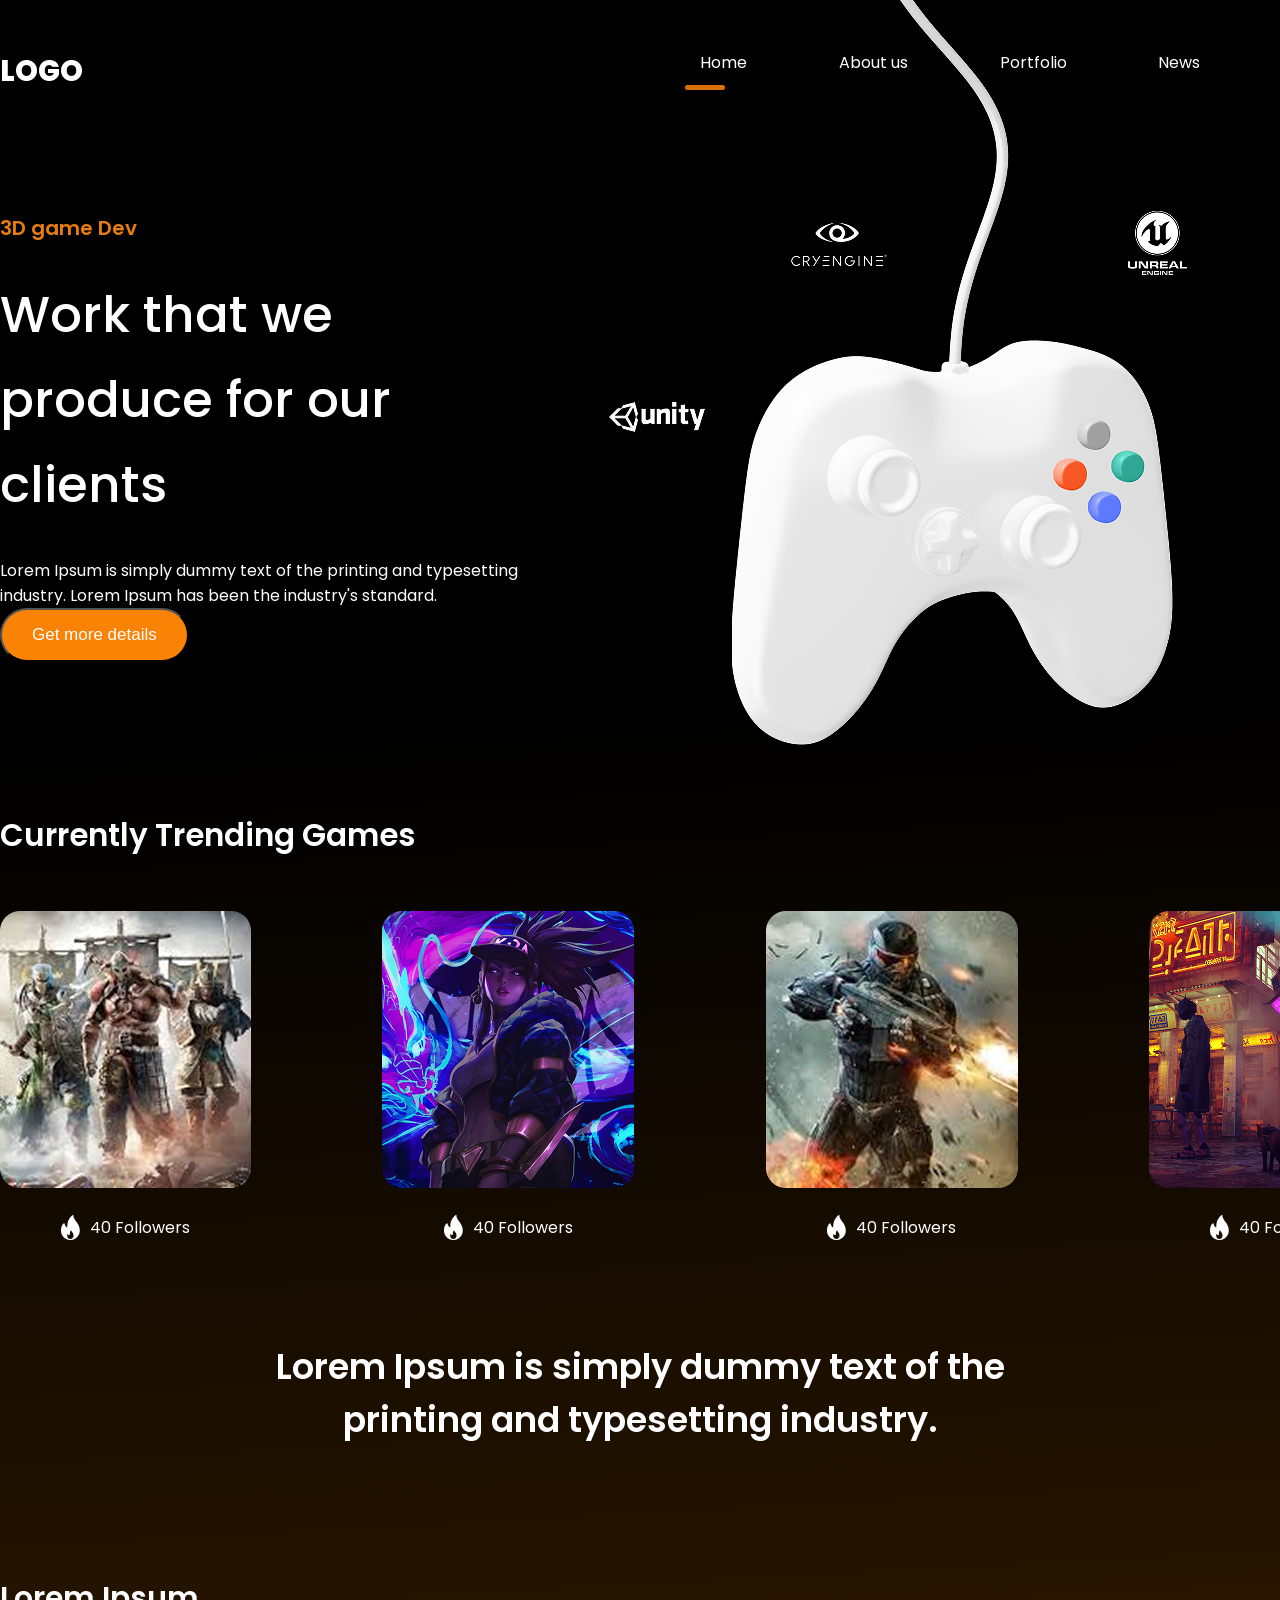
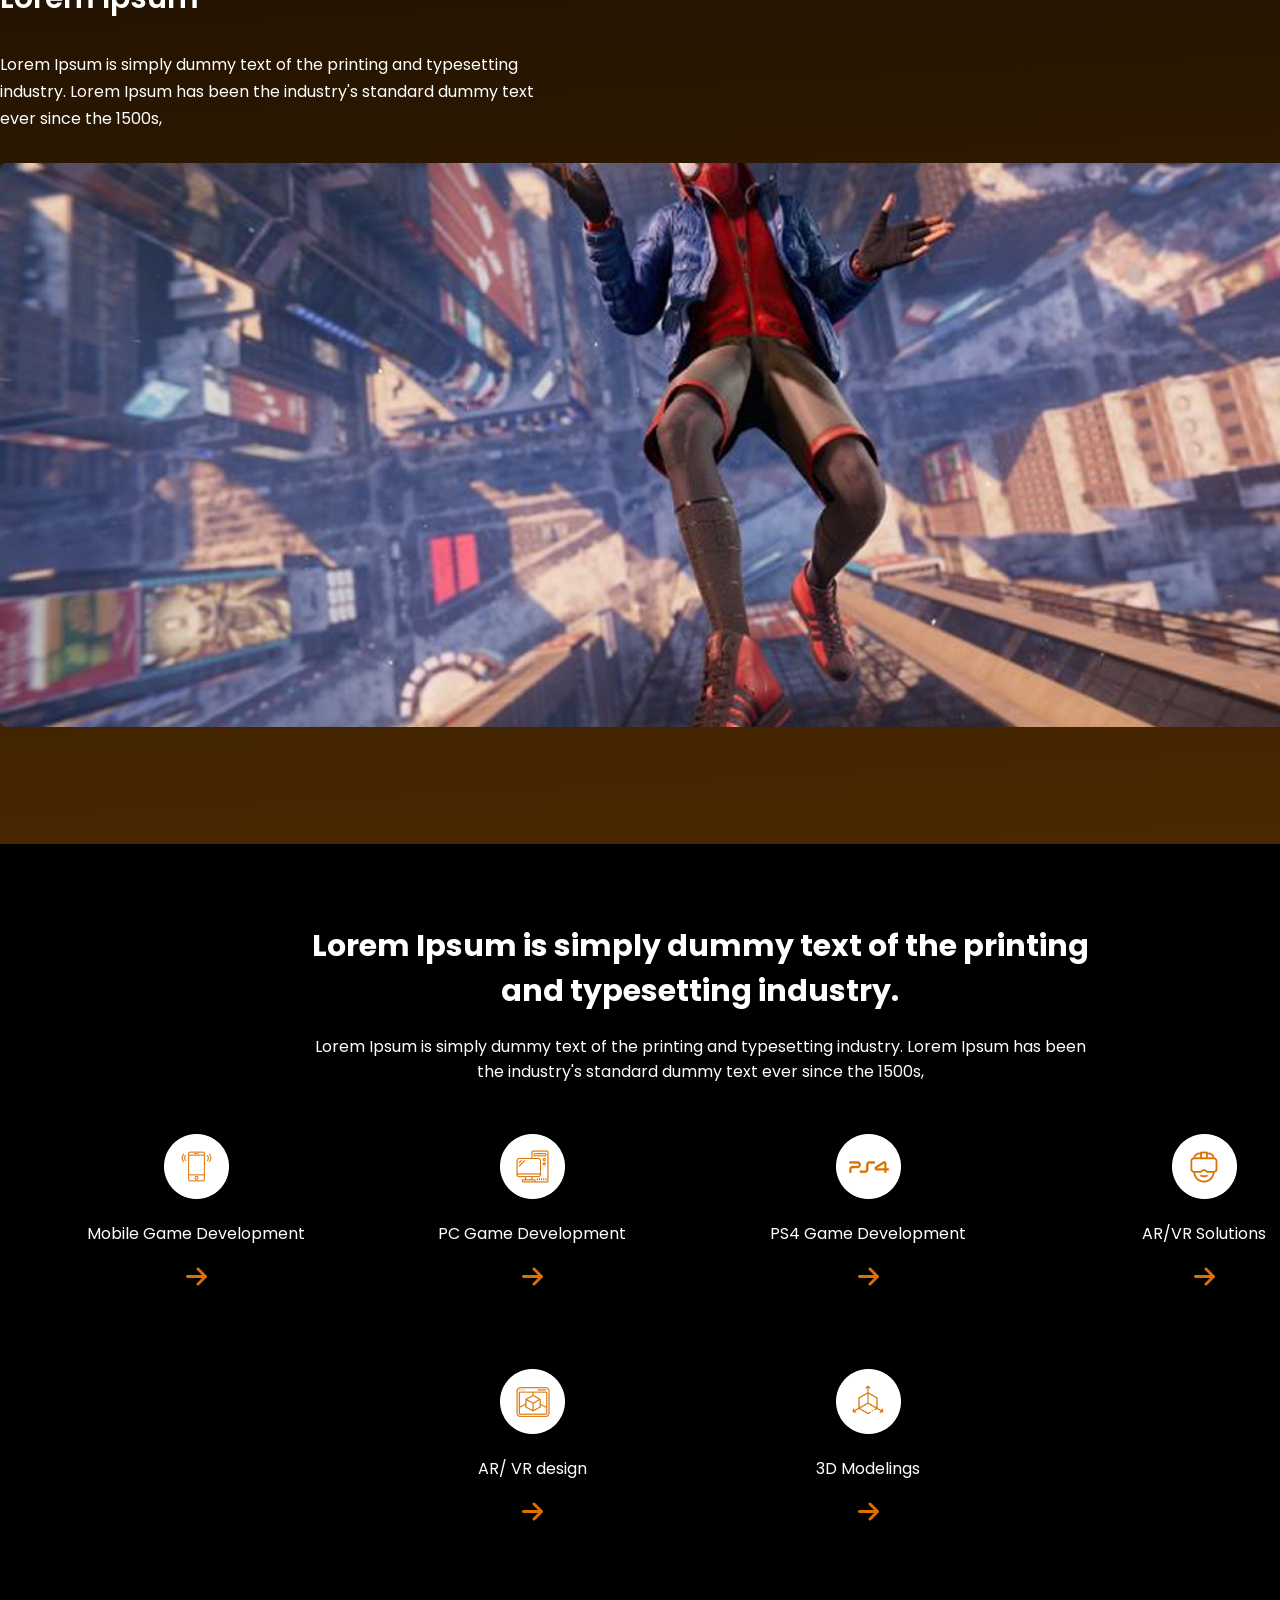
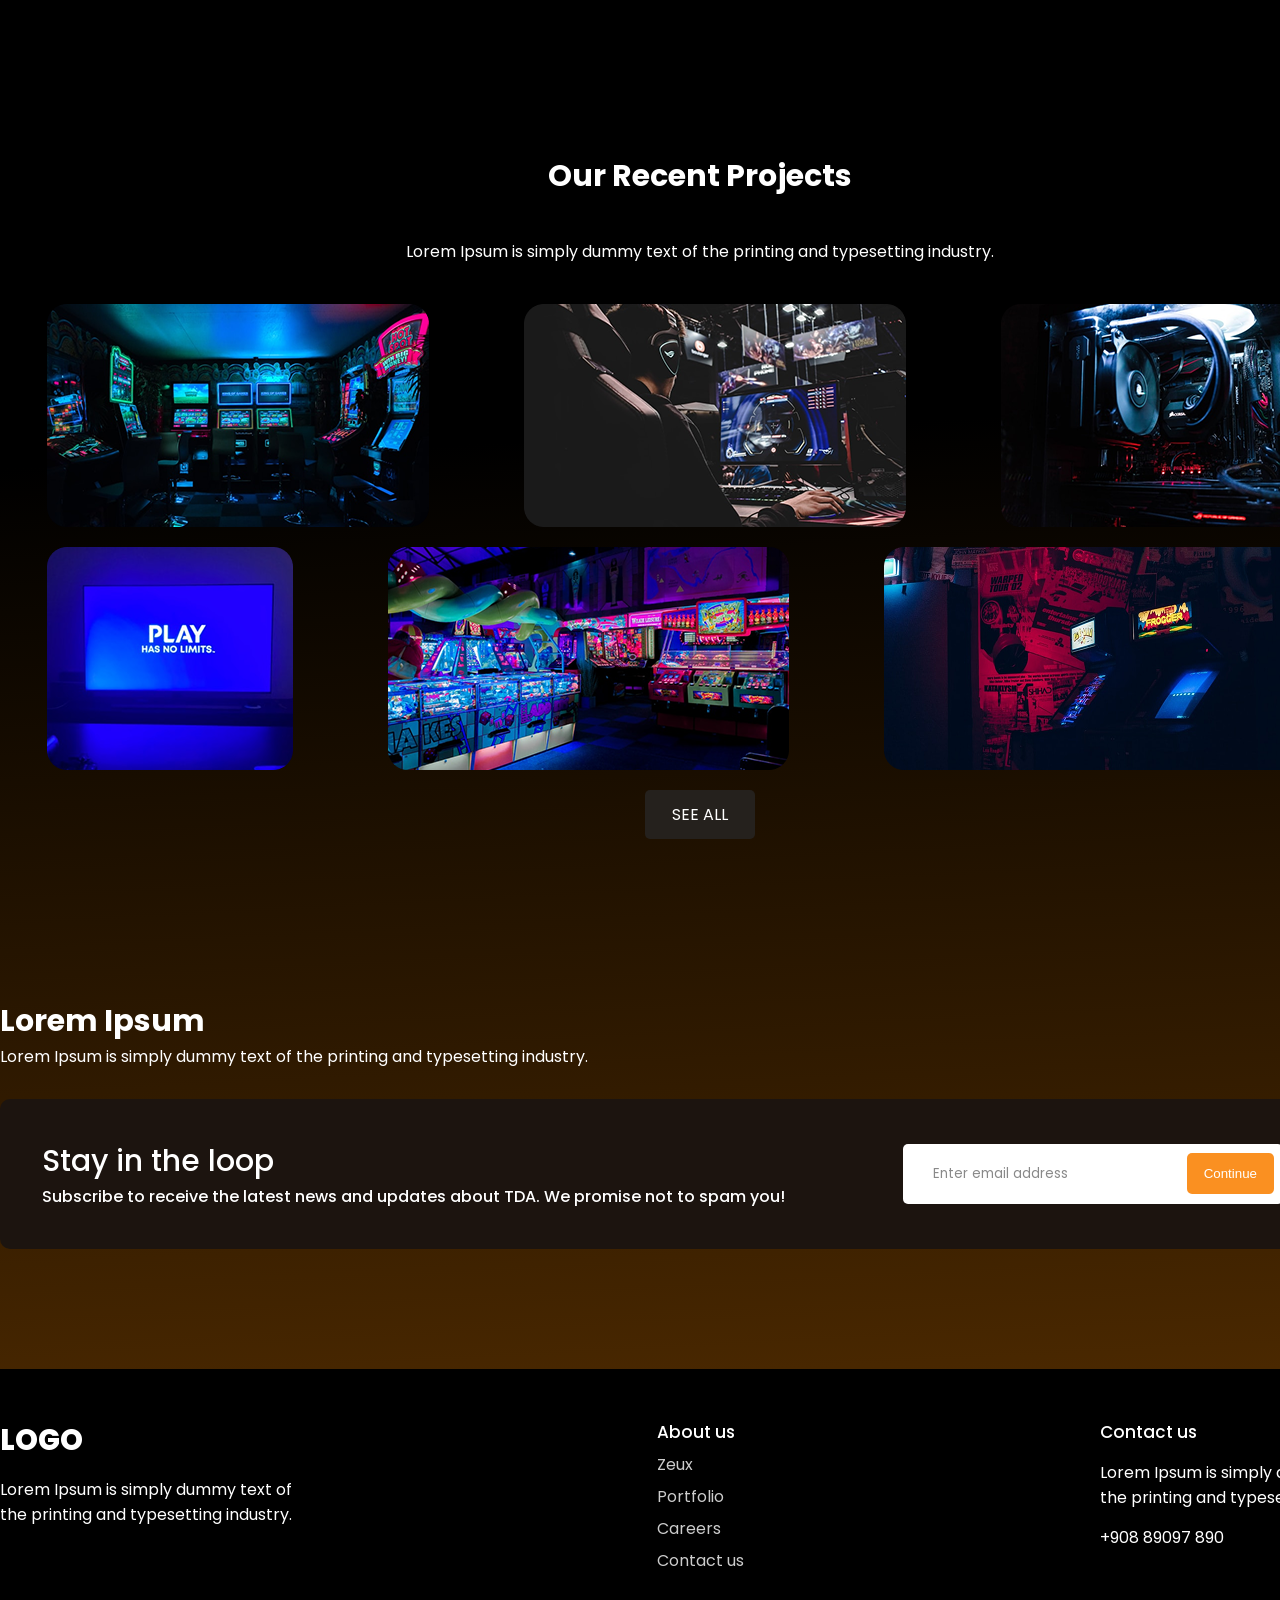
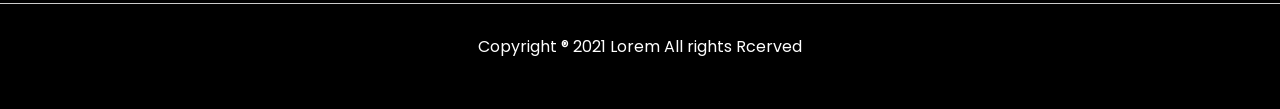
<file: index.html>
<!DOCTYPE html>
<html lang="en">
<head>
    <meta charset="UTF-8">
    <meta name="viewport" content="width=device-width, initial-scale=1.0">
    <title>Game Website</title>

    <link rel="stylesheet" href="main.css">
</head>
<body>
    <div class="wrapper">
        <header class="container">
            <span class="logo">Logo</span>
            <nav>
                <ul>
                    <li class="active"><a href="/">Home</a></li>
                    <li><a href="/about.html">About us</a></li>
                    <li><a href="#">Portfolio</a></li>
                    <li><a href="#">News</a></li>
                    <li class="btn"><a href="/contacts.html">Contacts</a></li>
                </ul>
            </nav>
        </header>

        <div class="hero container">
            <div class="hero--info">
                <h2>3D game Dev</h2>

                <h1>Work that we produce for our clients</h1>

                <p>Lorem Ipsum is simply dummy text of the printing and typesetting industry. Lorem Ipsum has been the industry's standard.</p>

                <button class="btn">Get more details</button>
            </div>

            <img src="img/joystick.png" alt="">
        </div>

        <div class="container trending">
            <a href="#" class="see-all">SEE-ALL</a>
            <h3>Currently Trending Games</h3>


            <div class="games">
                <div class="block">
                    <img src="img/game1.png" alt="">
                    <div class="span-div"><img src="img/fire.png" alt="">40 Followers</div>
                </div>

                <div class="block">
                    <img src="img/game2.png" alt="">
                    <div class="span-div"><img src="img/fire.png" alt="">40 Followers</div>
                </div>

                <div class="block">
                    <img src="img/game3.png" alt="">
                    <div class="span-div"><img src="img/fire.png" alt="">40 Followers</div>
                </div>

                <div class="block">
                    <img src="img/game4.png" alt="">
                    <div class="span-div"><img src="img/fire.png" alt="">40 Followers</div>
                </div>
            </div>
        </div>

        <div class="container big-text">
            <p>Lorem Ipsum is simply dummy text of the printing and typesetting industry.</p>
        </div>

        <div class="container banner">
            <h3>Lorem Ipsum</h3>

            <p>Lorem Ipsum is simply dummy text of the printing and typesetting industry. Lorem Ipsum has been the industry's standard dummy text ever since the 1500s,</p>

            <img src="img/banner-img.png" alt="">
        </div>
    </div>

    <div class="features">
        <div class="container">
            <h3>Lorem Ipsum is simply dummy text of the printing and typesetting industry.</h3>

            <p>Lorem Ipsum is simply dummy text of the printing and typesetting industry. Lorem Ipsum has been the industry's standard dummy text ever since the 1500s,</p>

            <div class="info">
                <div class="block">
                    <img src="./img/block-img1.png" alt="">
                    
                    <p>Mobile Game Development</p>

                    <img src="./img/block-arrow.png" alt="">
                </div>

                <div class="block">
                    <img src="./img/block-img2.png" alt="">
                    
                    <p>PC Game Development</p>

                    <img src="./img/block-arrow.png" alt="">
                </div>

                <div class="block">
                    <img src="./img/block-img3.png" alt="">
                    
                    <p>PS4 Game Development</p>

                    <img src="./img/block-arrow.png" alt="">
                </div>

                <div class="block">
                    <img src="./img/block-img4.png" alt="">
                    
                    <p>AR/VR Solutions</p>

                    <img src="./img/block-arrow.png" alt="">
                </div>

                <div class="block">
                    <img src="./img/block-img5.png" alt="">
                    
                    <p>AR/ VR design</p>

                    <img src="./img/block-arrow.png" alt="">
                </div>

                <div class="block">
                    <img src="./img/block-img6.png" alt="">
                    
                    <p>3D Modelings</p>

                    <img src="./img/block-arrow.png" alt="">
                </div>
            </div>
        </div>
    </div>

    <div class="wrapper">
        <div class="container projects">
            <h3>Our Recent Projects</h3>

            <p>Lorem Ipsum is simply dummy text of the printing and typesetting industry. </p>

            <div class="images">
                <img src="./img/project-img1.png" alt="">

                <img src="./img/project-img2.png" alt="">

                <img src="./img/project-img3.png" alt="">
            </div>

            <div class="images">
                <img src="./img/project-img4.png" alt="">

                <img src="./img/project-img5.png" alt="">

                <img src="./img/project-img6.png" alt="">
            </div>

            <a href="" class="see-all">SEE ALL</a>
        </div>

        <div class="container email">
            <h3>Lorem Ipsum</h3>

            <p>Lorem Ipsum is simply dummy text of the printing and typesetting industry. </p>

            <div class="block">
                <div>
                    <h4>Stay in the loop</h4>

                    <p>
                        Subscribe to receive the latest news and updates about TDA.
                        We promise not to spam you!
                    </p>
                </div>

                <div>
                    <input type="email" id="emailField" placeholder="Enter email address">

                    <button onclick="checkemail()">Continue</button>
                </div>
            </div>
        </div>
    </div>

    <footer>
        <div class="blocks container">
            <div>
                <span class="logo">Logo</span>

                <p>Lorem Ipsum is simply dummy text of the printing and typesetting industry. </p>
            </div>

            <div>
                <h4>About us</h4>

                <ul>
                    <li>Zeux</li>
                    <li>Portfolio</li>
                    <li>Careers</li>
                    <li>Contact us</li>
                </ul>
            </div>

            <div>
                <h4>Contact us</h4>

                <p>Lorem Ipsum is simply dummy text of the printing and typesetting industry. </p>

                <p>+908 89097 890</p>
            </div>
        </div>

        <hr>

        <p>Copyright ® 2021 Lorem All rights Rcerved</p>
    </footer>

    <script>
        function checkemail() {
            let email = document.querySelector('#emailField').value;
            if(!email.includes('@')) alert('Нет символа @');
            else if(!email.includes('.')) alert('Нет символа .');
            else alert('Всё отлично!');
        }
    </script>
</body>
</html>
</file>
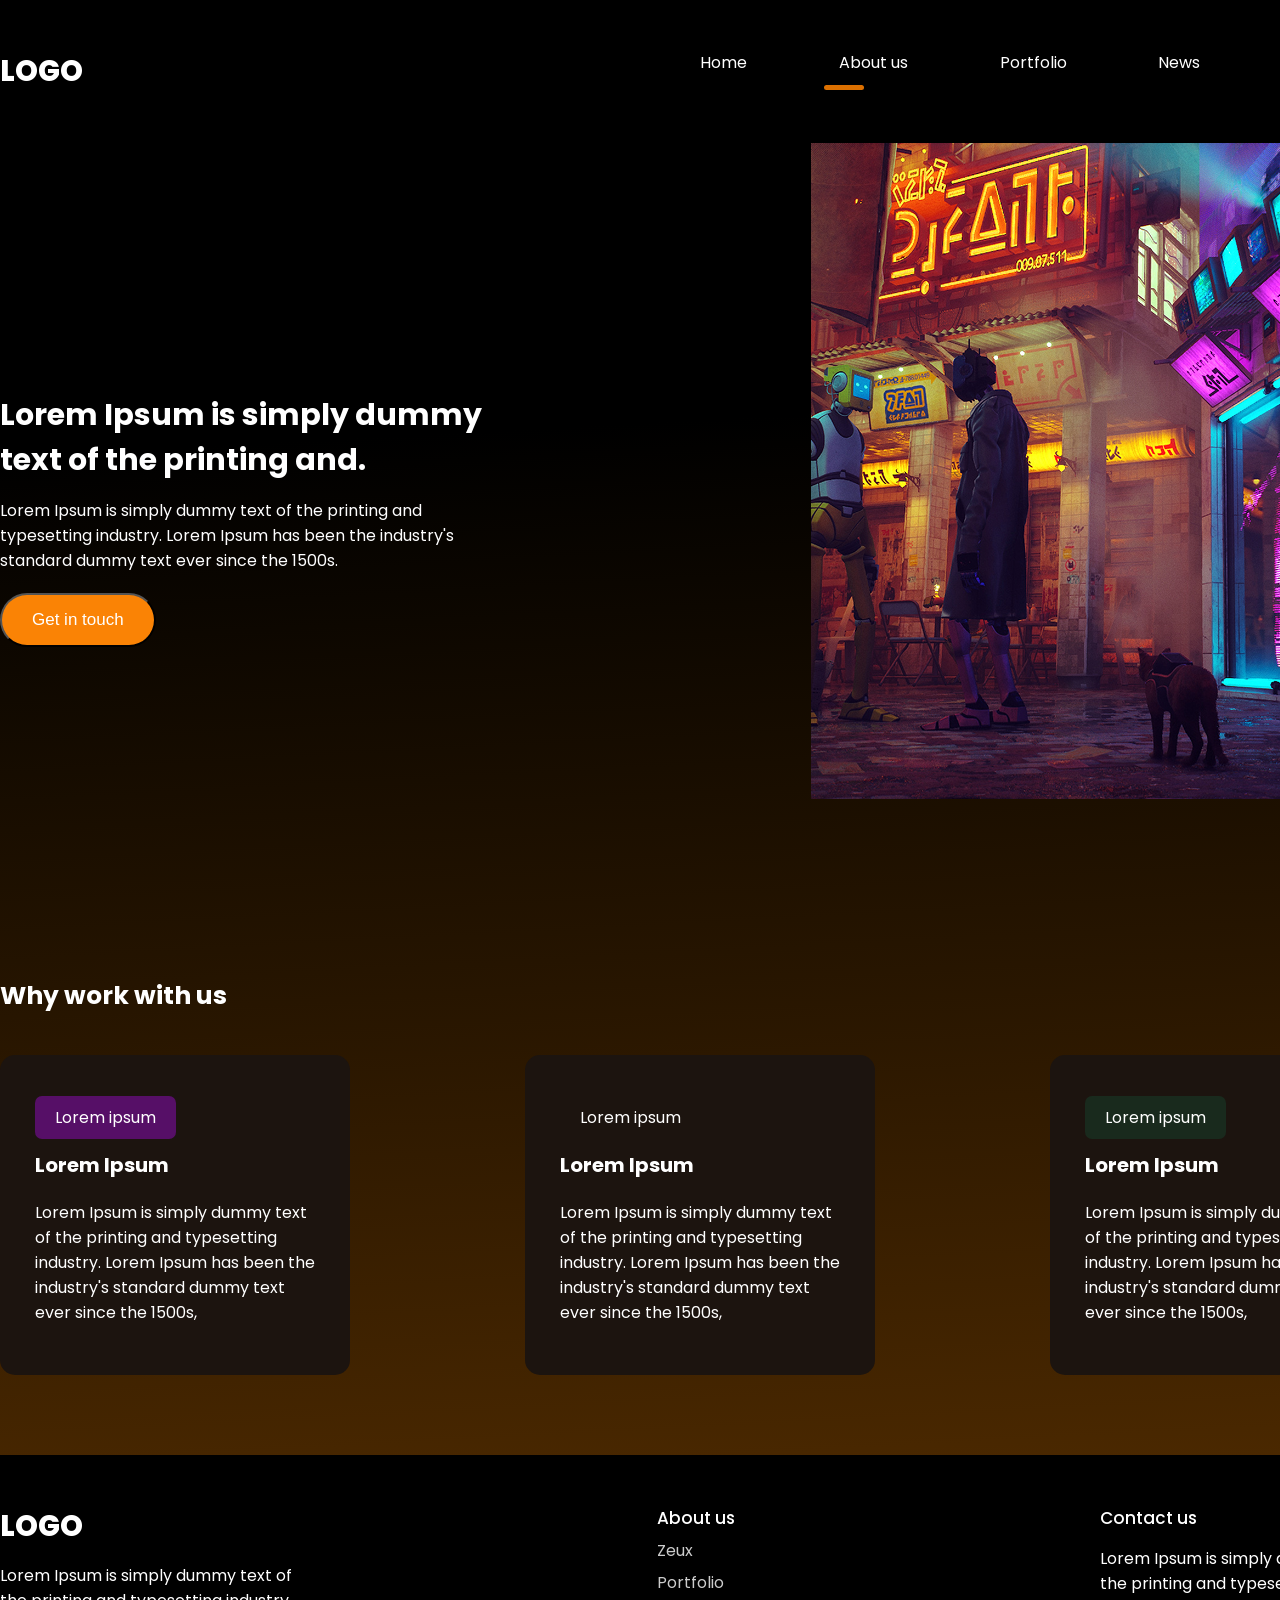
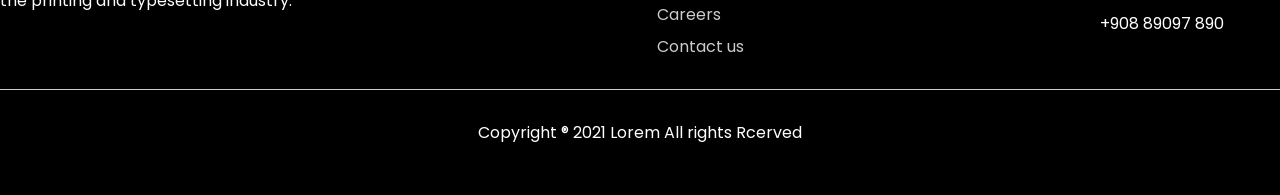
<file: about.html>
<!DOCTYPE html>
<html lang="en">
<head>
    <meta charset="UTF-8">
    <meta name="viewport" content="width=device-width, initial-scale=1.0">
    <title>About Us</title>

    <link rel="stylesheet" href="main.css">
</head>
<body>
    <div class="wrapper">
        <header class="container">
        <span class="logo">Logo</span>
            <nav>
                <ul>
                    <li><a href="/">Home</a></li>
                    <li class="active"><a href="/about.html">About us</a></li>
                    <li><a href="#">Portfolio</a></li>
                    <li><a href="#">News</a></li>
                    <li class="btn"><a href="/contacts.html">Contacts</a></li>
                </ul>
            </nav>
    </header>

    <div class="hero-about container">
            <div class="info">
                <h1>Lorem Ipsum is simply dummy text of the printing and.</h1>

                <p>Lorem Ipsum is simply dummy text of the printing and typesetting industry. Lorem Ipsum has been the industry's standard dummy text ever since the 1500s.</p>

                <button class="btn">Get in touch</button>
            </div>

            <img src="./img/about-us-img.png" alt="">
        </div>

        <div class="container work">

            <h2>Why work with us</h2>
        
            <div class="blocks">
                <div class="block">
                    <span class="badge purple">Lorem ipsum</span>

                    <h3>Lorem Ipsum</h3>

                    <p>Lorem Ipsum is simply dummy text of the printing and typesetting industry. Lorem Ipsum has been the industry's standard dummy text ever since the 1500s,</p>
                </div>

                <div class="block brown">
                    <span class="badge">Lorem ipsum</span>

                    <h3>Lorem Ipsum</h3>

                    <p>Lorem Ipsum is simply dummy text of the printing and typesetting industry. Lorem Ipsum has been the industry's standard dummy text ever since the 1500s,</p>
                </div>

                <div class="block">
                    <span class="badge green">Lorem ipsum</span>

                    <h3>Lorem Ipsum</h3>

                    <p>Lorem Ipsum is simply dummy text of the printing and typesetting industry. Lorem Ipsum has been the industry's standard dummy text ever since the 1500s,</p>
                </div>
            </div>
        </div>
    </div>

    <div class="wrapper">
        <footer>
            <div class="blocks container">
                <div>
                    <span class="logo">Logo</span>

                    <p>Lorem Ipsum is simply dummy text of the printing and typesetting industry. </p>
                </div>

                <div>
                    <h4>About us</h4>

                    <ul>
                        <li>Zeux</li>
                        <li>Portfolio</li>
                        <li>Careers</li>
                        <li>Contact us</li>
                    </ul>
                </div>

                <div>
                    <h4>Contact us</h4>

                    <p>Lorem Ipsum is simply dummy text of the printing and typesetting industry. </p>

                    <p>+908 89097 890</p>
                </div>
            </div>

        <hr>

        <p>Copyright ® 2021 Lorem All rights Rcerved</p>
    </footer>
    </div>
</body>
</html>
</file>
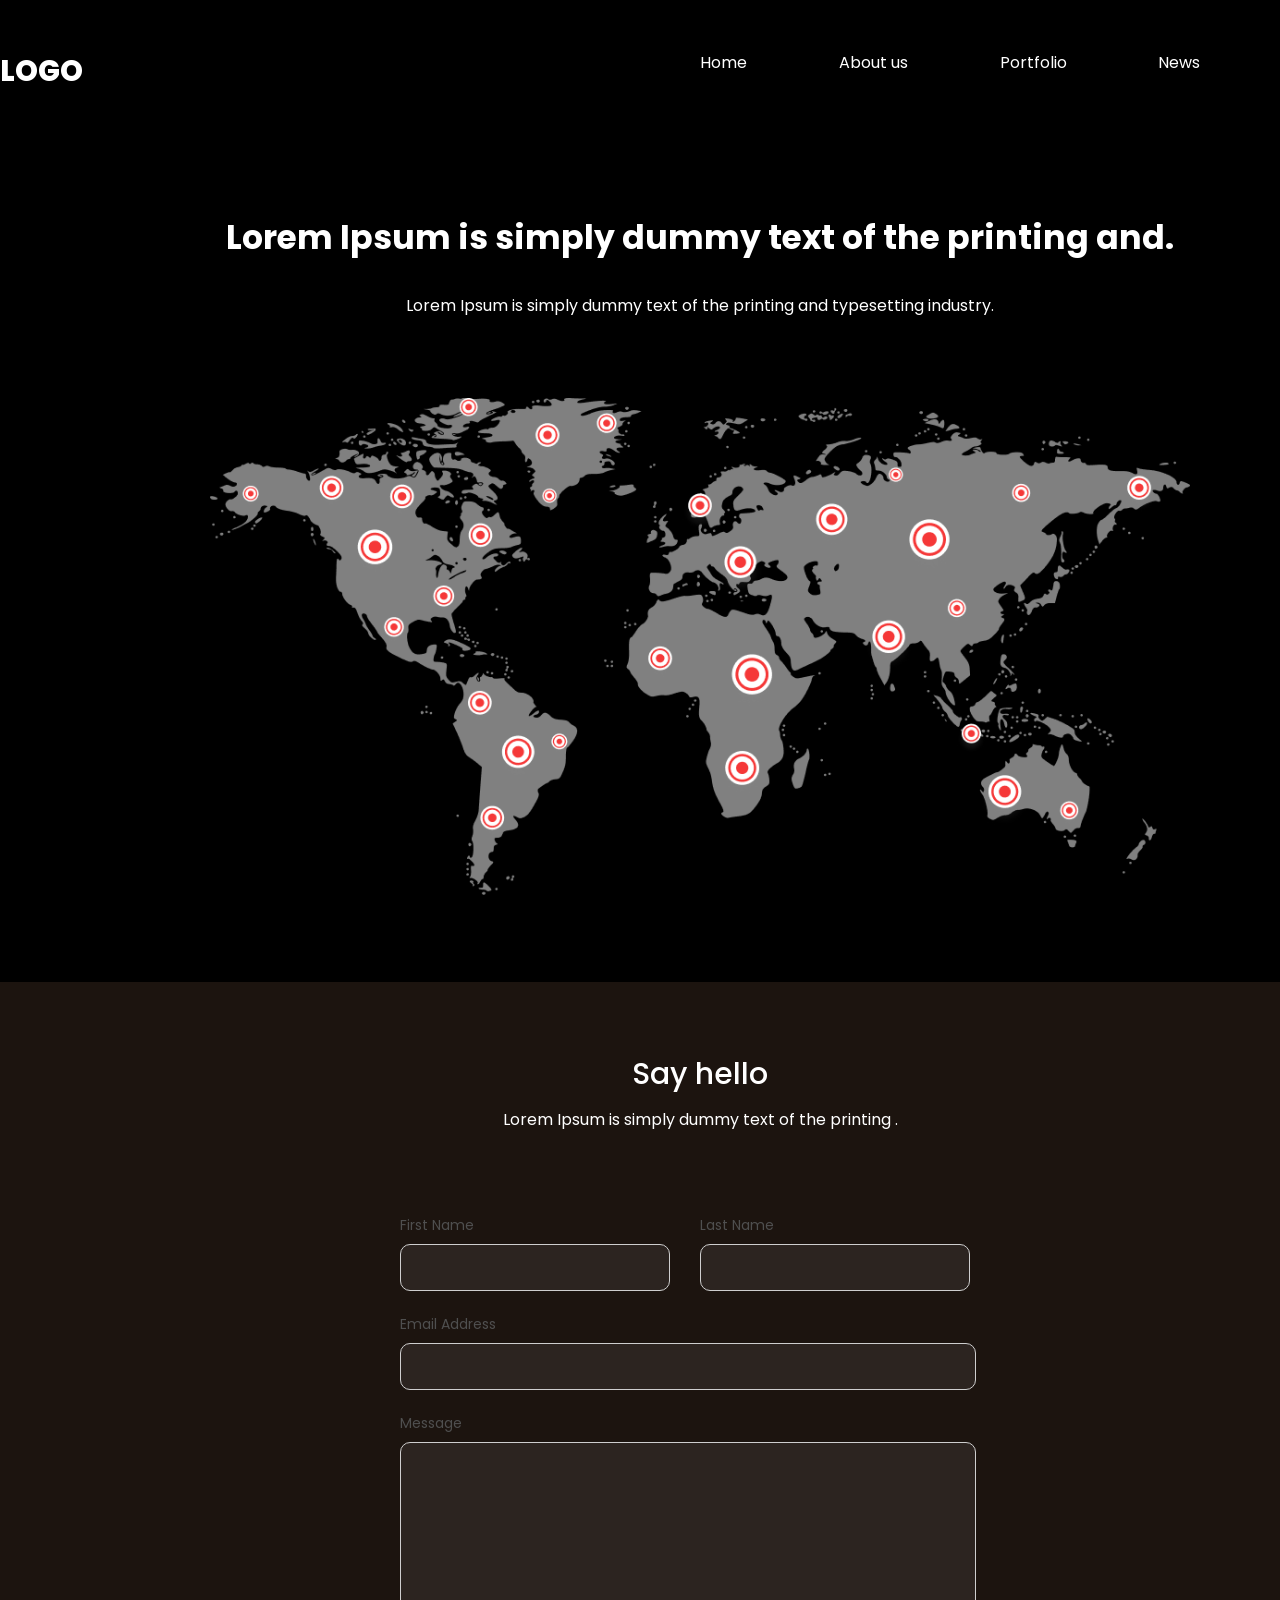
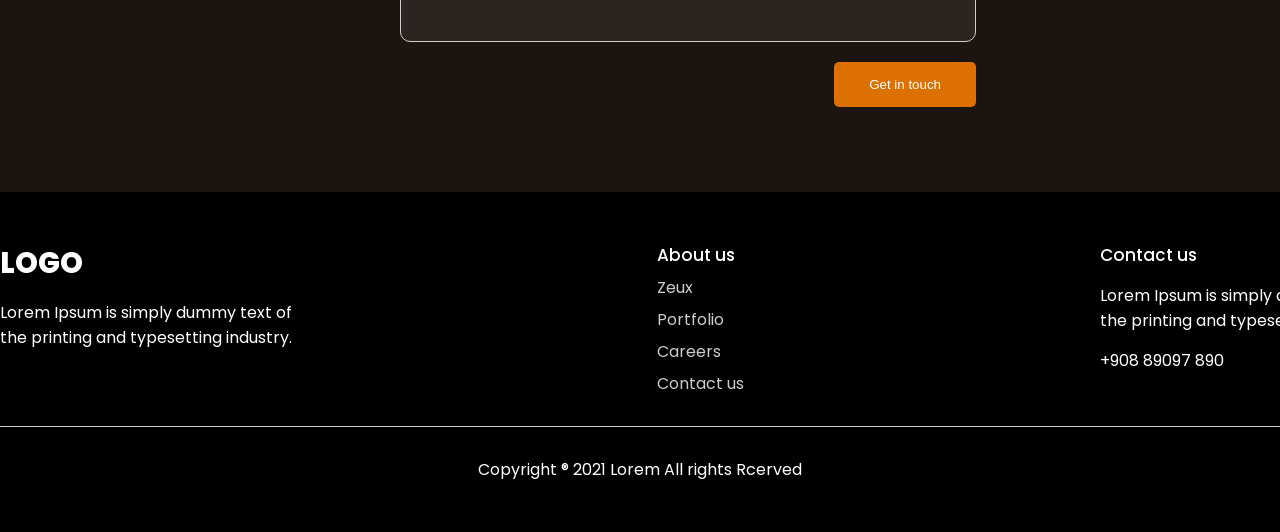
<file: contacts.html>
<!DOCTYPE html>
<html lang="en">
<head>
    <meta charset="UTF-8">
    <meta name="viewport" content="width=device-width, initial-scale=1.0">
    <title>Contacts</title>

    <link rel="stylesheet" href="main.css">
</head>
<body>
    <header class="container">
            <span class="logo">Logo</span>
            <nav>
                <ul>
                    <li><a href="/">Home</a></li>
                    <li><a href="/about.html">About us</a></li>
                    <li><a href="#">Portfolio</a></li>
                    <li><a href="#">News</a></li>
                    <li class="btn"><a href="/contacts.html">Contacts</a></li>
                </ul>
            </nav>
    </header>
        
    <div class="container hero-contacts">
        <h1>Lorem Ipsum is simply dummy text of the printing and.</h1>

        <p>Lorem Ipsum is simply dummy text of the printing and typesetting industry. </p>

        <img src="img/contacts-img-map.png" alt="">
    </div>

    <div class="feedback">
        <div class="container">
            <h2>Say hello</h2>

            <p>Lorem Ipsum is simply dummy text of the printing .</p>

            <form>
                <div class="inline">
                    <div>
                        <label>First Name</label>

                        <input type="text">
                    </div>

                    <div>
                        <label>Last Name</label>

                        <input type="text">
                    </div>
                </div>

                <label>Email Address</label>

                <input type="email" class="one-line">


                <label>Message</label>

                <textarea class="one-line"></textarea>


                <button type="button">Get in touch</button>
            </form>
        </div>
    </div>

    <footer>
            <div class="blocks container">
                <div>
                    <span class="logo">Logo</span>

                    <p>Lorem Ipsum is simply dummy text of the printing and typesetting industry. </p>
                </div>

                <div>
                    <h4>About us</h4>

                    <ul>
                        <li>Zeux</li>
                        <li>Portfolio</li>
                        <li>Careers</li>
                        <li>Contact us</li>
                    </ul>
                </div>

                <div>
                    <h4>Contact us</h4>

                    <p>Lorem Ipsum is simply dummy text of the printing and typesetting industry. </p>

                    <p>+908 89097 890</p>
                </div>
            </div>

        <hr>

            <p>Copyright ® 2021 Lorem All rights Rcerved</p>

    </footer>
</body>
</html>
</file>
<file: main.css>
@import url('https://fonts.googleapis.com/css2?family=Poppins:ital,wght@0,100;0,400;0,500;0,800;1,100&display=swap');

* {
    margin: 0;
    padding: 0;
    box-sizing: border-box;
}

body {
    font-family: "Poppins", sans-serif;
    font-weight: 400;
    color: #fff;
    font-size: 16px;
    background: #000;
}

a {
    text-decoration: none;
}

img {
    max-width: 100%;
}

.wrapper {
    background: linear-gradient(177deg,rgba(0, 0, 0, 1) 30%, rgba(74, 40, 0, 1) 100%);
    width: 100%;
    overflow-x: hidden;
}

.container {
    width: 1400px;
    margin: 0 auto;
}

header {
    padding: 50px 0;
}

header .logo,
footer .blocks .logo {
    text-transform: uppercase;
    font-size: 29px;
    font-weight: 800;
}

header nav {
    float: right;
    width: 50%;
}

header nav ul {
    list-style: none;
    display: flex;
    justify-content: space-between;
    z-index: 2;
    position: relative;
}

header nav ul li {
    display: inline-block;
}

header nav ul li a {
    color: #fff;
}

header nav ul li.active::after {
    content: '';
    display: block;
    width: 40px;
    height: 5px;
    background: #DC7000;
    border-radius: 10px;
    position: relative;
    top: 10px;
    left: -15px;
}

header nav ul li:not(.active):not(.btn) a:hover {
    border-bottom: 5px solid #DC7000;
}

header nav ul li.btn a, .email .block button  {
    background: #FA9021;
    padding: 9px 17px;
    border-radius: 5px;
    transition: all 500ms ease;
}

header nav ul li.btn a:hover,
.email .block button:hover {
    background: #4b0000;
}

.hero {
    padding-bottom: 100px;
    position: relative;
    z-index: 1;
}

.hero--info {
    width: 530px;
    padding-top: 70px;
}

.hero--info h2 {
    font-size: 20px;
    color: #E87D0E;
    font-weight: 600;
}

.hero--info h1 {
    font-size: 50px;
    font-weight: 600;
}

.hero--info h1 {
    font-weight: 500;
    line-height: 170%;
    margin: 30px 0;
}

.hero--info .btn,
.hero-about .info .btn {
    background: #FA8305;
    color: #fff;
    border-radius: 50px;
    padding: 15px 30px;
    transition: all 500ms ease;
    font-size: 17px;
}

.hero--info .btn:hover, .hero-about .info .btn:hover {
    cursor: pointer;
    transform: scale(1.1);
}

.hero img {
    position: absolute;
    top: -150px;
    right: 0;
}

/* GAMES */

.trending {
    padding-top: 50px;
}

.trending h3 {
    font-weight: 600;
    font-size: 31px;
}

.trending .see-all, .projects .see-all {
    color: #fff;
    background: #25211D;
    border-radius: 5px;
    padding: 12px 23px;
    float: right;
    display: block;
    transition: all 500ms ease;
}

.trending .see-all:hover, .projects .see-all:hover {
    transform: scale(1.1);
}

.games {
    display: flex;
    justify-content: space-between;
    width: 100%;
    padding: 50px 0;
}

.span-div {
    display: flex;
    gap: 10px;
    justify-content: center;
    margin-top: 20px;
}

.big-text {
    padding: 50px 0;
    font-size: 35px;
    font-weight: 600;
    text-align: center;
    width: 800px;
}

.banner {
    padding: 80px 0;
}

.banner h3 {
    font-size: 30px;
    font-weight: 600;
    padding-bottom: 30px;
}

.banner p {
    line-height: 170%;
    margin-bottom: 30px;
    width: 550px;
}

.banner img {
    width: 100%;
    margin-bottom: 30px;
}

/* изображенияя */

.features {
    background: url('./img/block-background.png') no-repeat center fixed;
    background-size: cover;
    padding: 80px 0;
}

.features h3,
.features p {
    margin-bottom: 20px;
    text-align: center;
    max-width: 800px;
    margin-left: auto;
    margin-right: auto;
    text-align: center;
}

.features h3 {
    font-size: 30px;
}

.features .info {
    display: flex;
    justify-content: center;
    flex-wrap: wrap;
}

.features .info .block {
    text-align: center;
    width: 20%;
    margin: 30px 2%;
}

.features .info .block img {
    margin-bottom: 15px;
}

.projects {
    padding: 100px 0;
}

.projects h3 {
    font-size: 30px;
    text-align: center;
}

.projects p {
    margin: 40px 0;
    text-align: center;
}

.projects .images {
    display: flex;
    justify-content: space-around;
    margin-bottom: 20px;
}

.projects .see-all {
    float: none;
    width: 110px;
    text-align: center;
    margin: auto;
}

/* Нижняя часть */

.email {
    padding-bottom: 120px;
}

.email h3 {
    margin-top: 60px;
    font-size: 30px;
}

.email .block {
    background: #1C140F;
    margin-top: 30px;
    border-radius: 10px;
    padding: 40px 3%;
    width: 94%;
    display: flex;
    justify-content: space-between;
    align-items: center;
}

.email .block h4 {
    font-size: 30px;
    font-weight: 500;
}

.email .block p {
    font-weight: 500;
}

.email .block input {
    background: #fff;
    outline: none;
    border: 0;
    border-radius: 5px;
    width: 380px;
    font-family: "Poppins", sans-serif;
    font-weight: 400;
    padding: 20px 30px;
    position: relative;
    right: -100px;
    z-index: 1;
    padding-right: 120px;
}

.email .block input::placeholder {
    color: #898989;
} 

.email .block button {
    cursor: pointer;
    border: none;
    padding: 13px 17px;
    position: relative;
    z-index: 2;
    color: #fff;
}

/* about us */

.hero-about {
    position: relative;
}

.hero-about .info {
    width: 500px;
    padding: 250px 0;
}

.hero-about .info h1 {
    margin-bottom: 15px;
    font-size: 30px;
}

.hero-about .info .btn {
    margin-top: 20px;
}

.hero-about > img {
    position: absolute;
    right: -150px;
    top: 0;
}

.work {
    padding: 80px 0;
}

.work h2 {
    font-size: 25px;
    margin-bottom: 40px;
}

.work .blocks {
    display: flex;
    justify-content: space-between;
}

.work .blocks .block {
    width: 25%;
    border-radius: 15px;
    padding: 50px 35px;
    background: #1C140F;
}

.work .blocks .block h3 {
    font-size: 20px;
    margin: 20px 0;
}

.work .blocks .block .badge {
    border-radius: 7px;
    padding: 10px 20px;
}

.work .blocks .block .badge.purple {
    background: #560F67;
}

.work .blocks .block .badge.brown {
    background: #31190D;
}

.work .blocks .block .badge.green {
    background: #192A1D;
}

/* Станица контакты */

.hero-contacts h1 {
    text-align: center;
    margin-top: 70px;
    margin-bottom: 30px;
    font-size: 33px;
}

.hero-contacts p {
    text-align: center;
}

.hero-contacts img {
    width: 70%;
    margin: 80px 15%;
}

.feedback {
    padding: 70px 0;
    background: #1C140F;
}

.feedback h2 {
    text-align: center;
    font-weight: 500;
    font-size: 30px;
}

.feedback p {
    text-align: center;
    margin-top: 10px;
}

.feedback form {
    margin: 80px auto;
    width: 600px;
}

.feedback form .inline {
    display: flex;justify-content: space-between;
}

.feedback form .inline > div {
    width: 50%;
}

.feedback form label {
    color: #4F4F4F;
    font-size: 14px;
}

.feedback form input,
.feedback form textarea {
    background: #2C2420;
    border-radius: 10px;
    border: 0.6px solid #CECECE;
    display: block;
    width: 90%;
    padding: 15px 10px;
    outline: none;
    color: #fff;
    margin-top: 7px;
    margin-bottom: 20px;
}

.feedback form .one-line {
    width: 96%;
}

.feedback form textarea {
    resize: none;
    height: 200px;
}

.feedback form button {
    background: #DC7000;
    border-radius: 5px;
    border: none;
    float: right;
    cursor: pointer;
    color: #fff;
    padding: 15px 35px;
    transition: all 500ms ease;
    margin-right: 24px;
}

.feedback form button:hover {
    background: rgb(88, 5, 5);
}

/* footer */

footer {
    background: #000;
    padding: 50px 0;
}

footer .blocks {
    display: flex;
    justify-content: space-between ;
}

footer .blocks p {
    width: 300px;
    margin: 15px 0;
}

footer .blocks h4 {
    font-weight: 500;
    font-size: 17px;
}

footer .blocks ul {
    list-style: none;
}

footer .blocks li {
    margin-top: 7px;
    opacity: 0.8;
}

footer hr {
    margin: 30px 0;
    border: none;
    height: 0.6px;
    background: #ccc;
}

footer > p {
    text-align: center;
}
</file>
